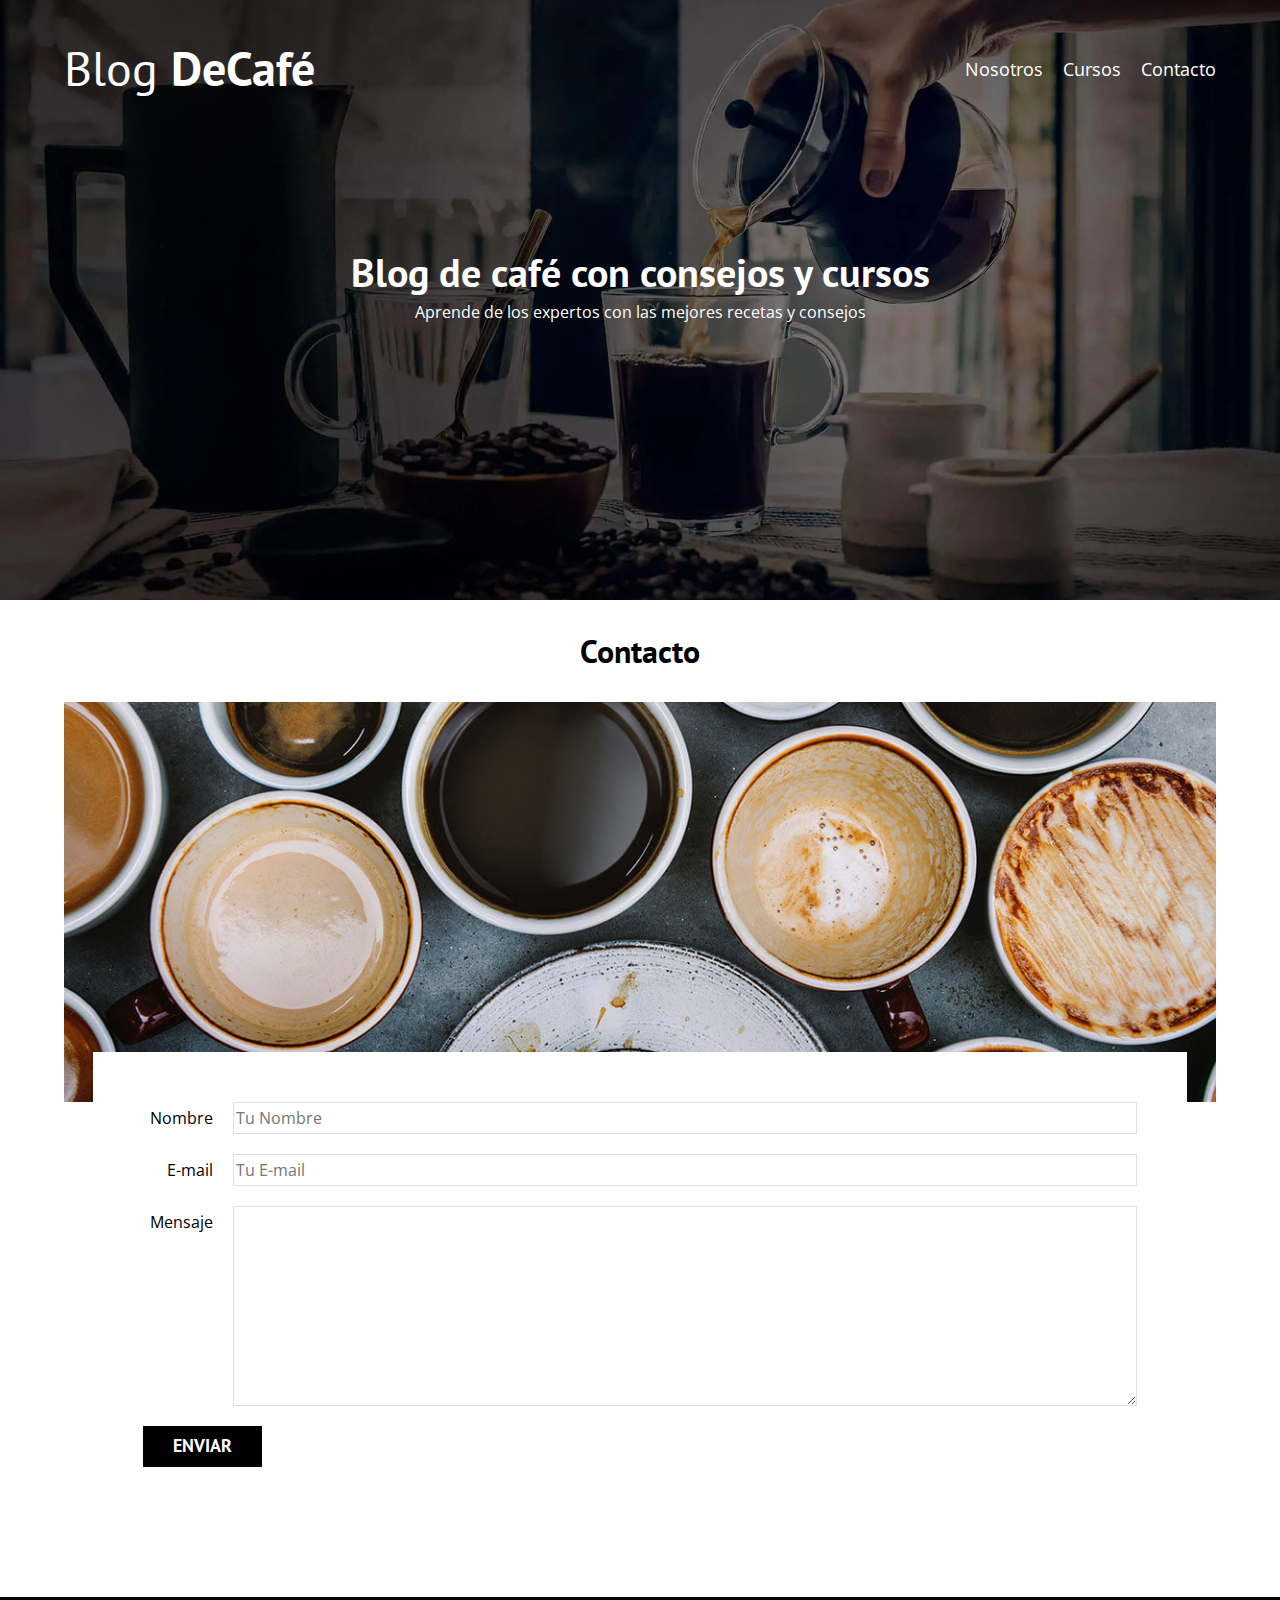
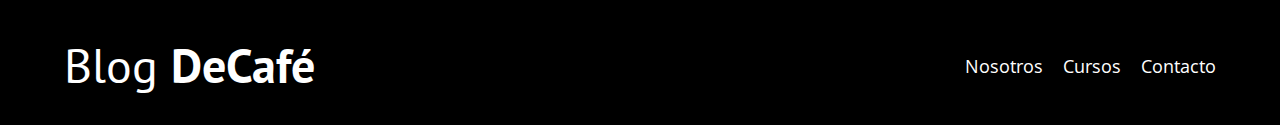
<file: blogdecafe_inicio/contacto.html>
<!DOCTYPE html>
<html lang="en">
<head>
    <meta charset="UTF-8">
    <meta name="viewport" content="width=device-width, initial-scale=1.0">
    <title>BlogDeCafe</title>
    <link rel="stylesheet" href="css/normalize.css">
    <link rel="preconnect" href="https://fonts.googleapis.com">
    <link rel="preconnect" href="https://fonts.googleapis.com">
    <link rel="preconnect" href="https://fonts.gstatic.com" crossorigin>
    <link href="https://fonts.googleapis.com/css2?family=Krub:wght@400;700&family=Open+Sans&family=PT+Sans:wght@400;700&family=Righteous&family=Work+Sans:wght@100;300;400;600&display=swap" rel="stylesheet">
    <link rel="stylesheet" href="css/style.css">
</head>
<body>
    <header class="header">

        <div class="contenedor">
            <div class="barra">
                <a class="logo"  href="index.html" >
                    <h1 class="logo__nombre no-margin centrar-texto">Blog <span class="logo__bold" >DeCafé</span></h1>
                </a>

                <nav class="navegacion">
                   <a href="nosotros.html" class="navegacion__enlace">Nosotros</a>
                   <a href="cursos.html" class="navegacion__enlace">Cursos</a>
                   <a href="contacto.html" class="navegacion__enlace">Contacto</a>
                </nav>
            </div>
        </div>

        <div class="header__texto">
            <h2 class="no-margin">Blog de café con consejos y cursos</h2>
            <p class="no-margin">Aprende de los expertos con las mejores recetas y consejos</p>
        </div>
    </header>
    
    <main class="contenedor">
        <h3 class="centrar-texto">Contacto</h3>

        <div class="contacto-bg"></div>

        <form class="formulario">
            <div class="campo">
                <label class="campo__label" for="nombre">Nombre</label>
                <input 
                    class="campo__field" 
                    type="text" 
                    placeholder="Tu Nombre" 
                    id="nombre"
                >
            </div>
            <div class="campo">
                <label class="campo__label" for="email">E-mail</label>
                <input 
                    class="campo__field" 
                    type="email" 
                    placeholder="Tu E-mail" 
                    id="email"
                >
            </div>
            <div class="campo">
                <label class="campo__label" for="mensaje">Mensaje</label>
                <textarea 
                    class="campo__field campo__field--textarea" 
                    id="mensaje"
                ></textarea>
            </div>

            <div class="campo">
                <input 
                    type="submit" 
                    value="Enviar" 
                    class="boton boton--primario"
                >
            </div>
        </form>
    </main>
    
    <footer class="footer">
        <div class="contenedor">
            <div class="barra">
                <a class="logo"  href="index.html" >
                    <h1 class="logo__nombre no-margin centrar-texto">Blog <span class="logo__bold" >DeCafé</span></h1>
                </a>

                <nav class="navegacion">
                   <a href="nosotros.html" class="navegacion__enlace">Nosotros</a>
                   <a href="cursos.html" class="navegacion__enlace">Cursos</a>
                   <a href="contacto.html" class="navegacion__enlace">Contacto</a>
                </nav>
            </div>
        </div>
    </footer>
 
    <script src="js/modernizr.js"></script>
</body>
</html>
</file>
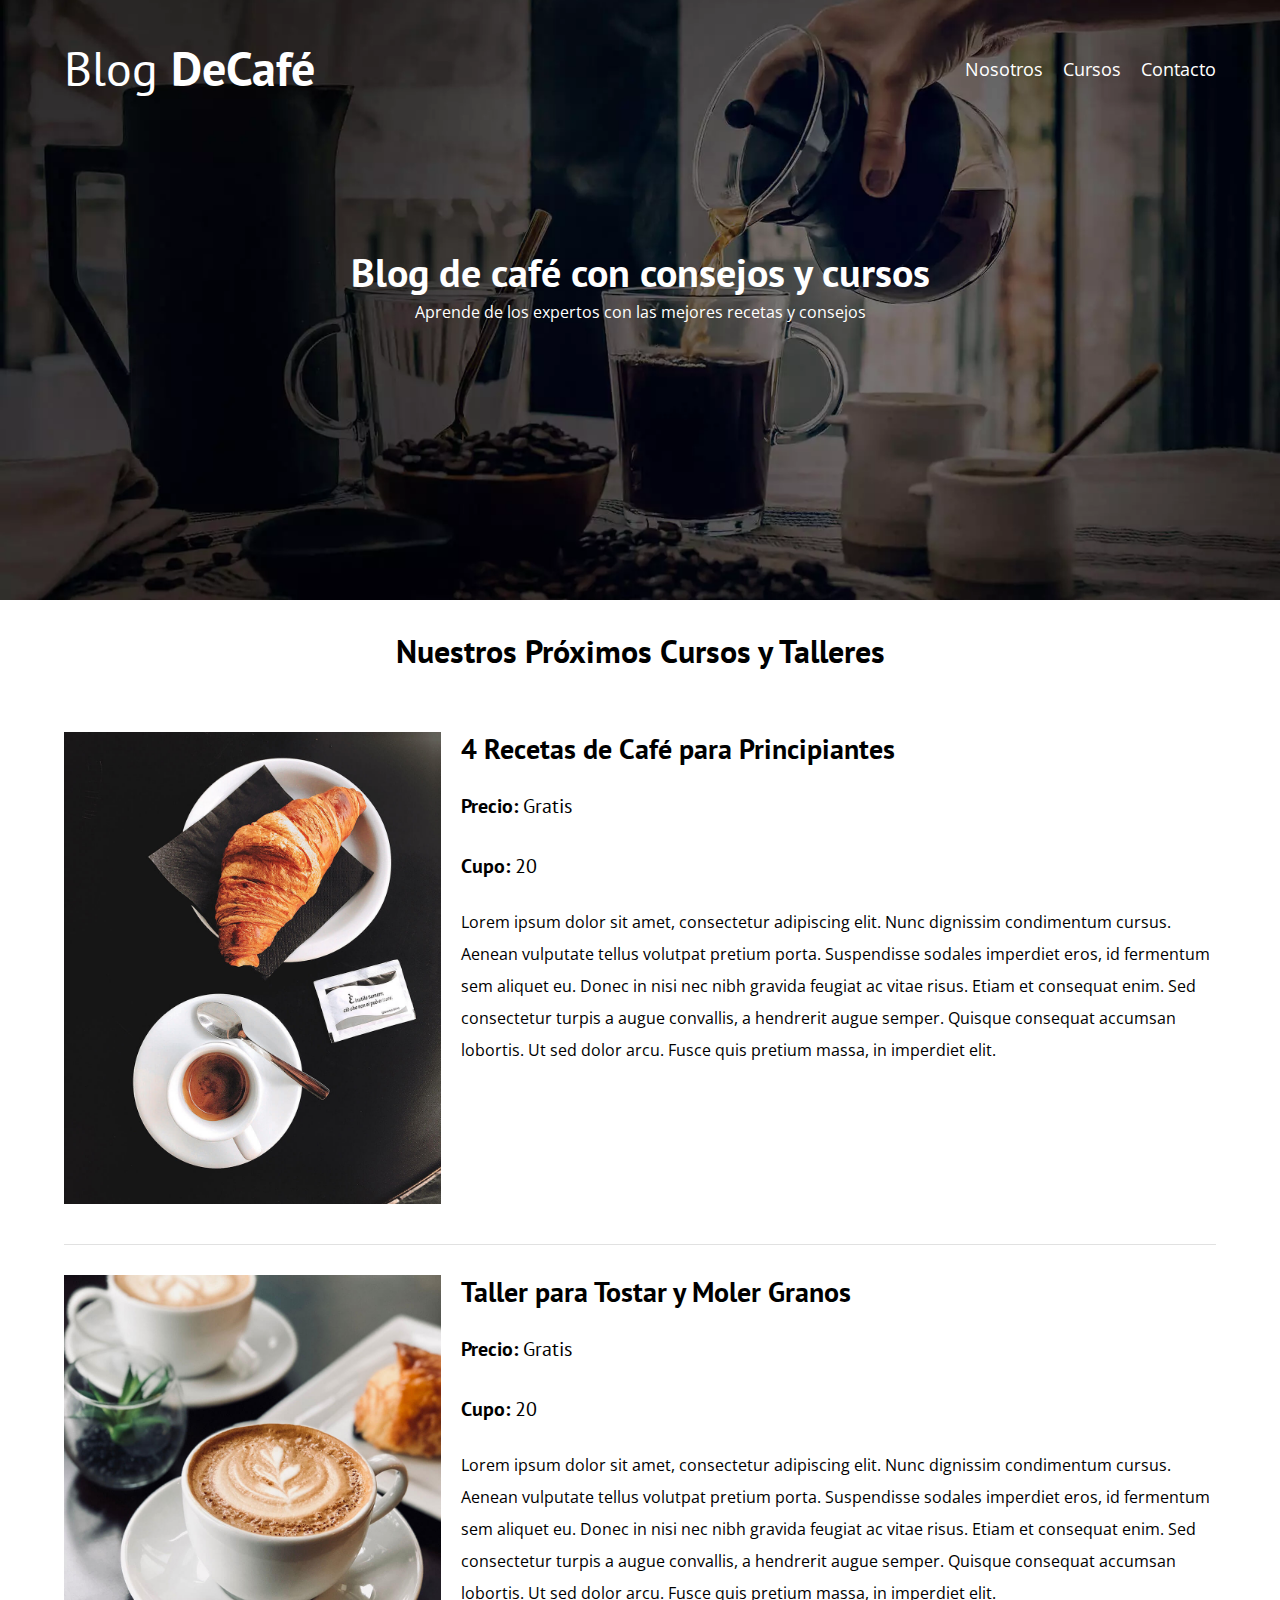
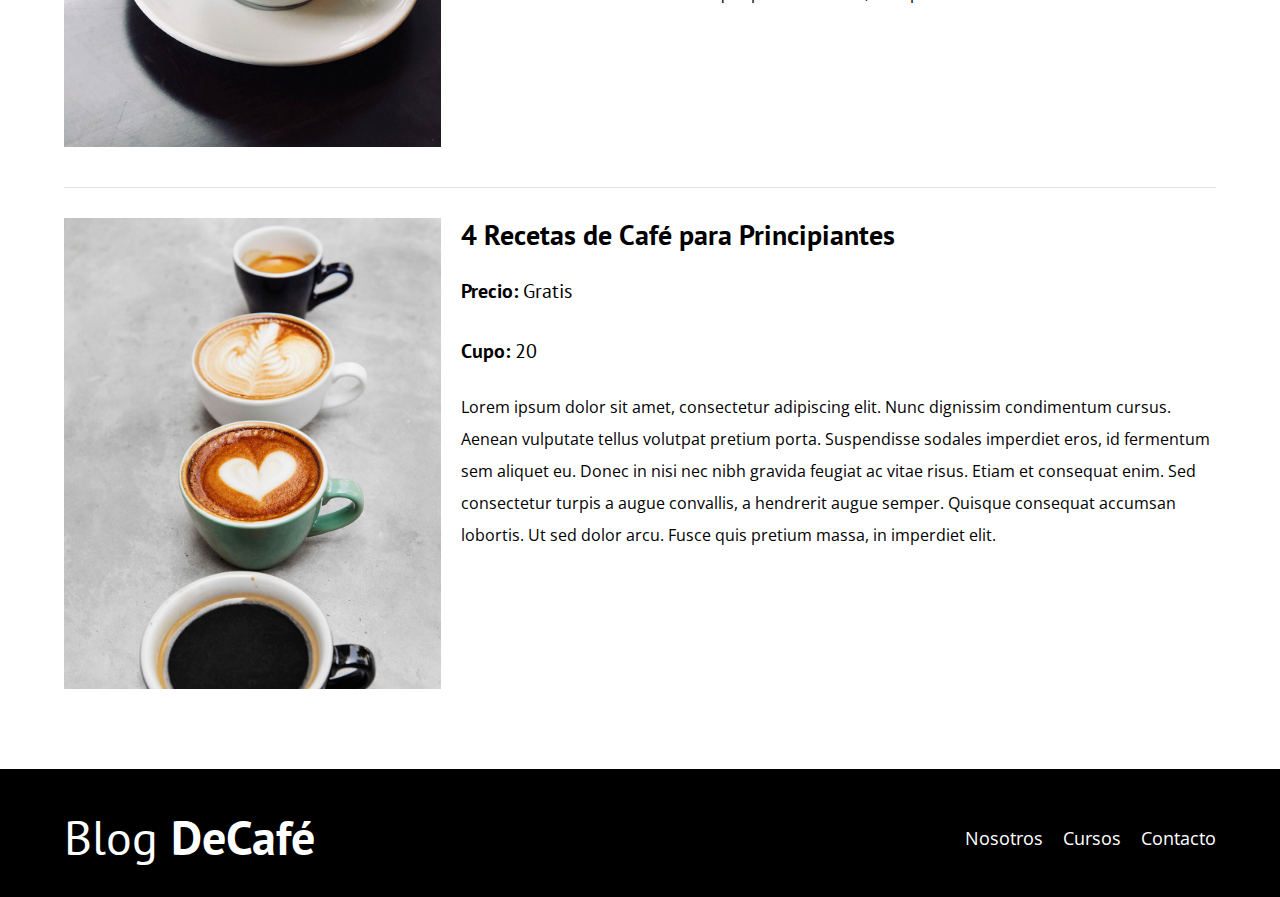
<file: blogdecafe_inicio/cursos.html>
<!DOCTYPE html>
<html lang="en">
<head>
    <meta charset="UTF-8">
    <meta name="viewport" content="width=device-width, initial-scale=1.0">
    <title>BlogDeCafe</title>
    <link rel="stylesheet" href="css/normalize.css">
    <link rel="preconnect" href="https://fonts.googleapis.com">
    <link rel="preconnect" href="https://fonts.googleapis.com">
    <link rel="preconnect" href="https://fonts.gstatic.com" crossorigin>
    <link href="https://fonts.googleapis.com/css2?family=Krub:wght@400;700&family=Open+Sans&family=PT+Sans:wght@400;700&family=Righteous&family=Work+Sans:wght@100;300;400;600&display=swap" rel="stylesheet">
    <link rel="stylesheet" href="css/style.css">
</head>
<body>
    <header class="header">

        <div class="contenedor">
            <div class="barra">
                <a class="logo"  href="index.html" >
                    <h1 class="logo__nombre no-margin centrar-texto">Blog <span class="logo__bold" >DeCafé</span></h1>
                </a>

                <nav class="navegacion">
                   <a href="nosotros.html" class="navegacion__enlace">Nosotros</a>
                   <a href="cursos.html" class="navegacion__enlace">Cursos</a>
                   <a href="contacto.html" class="navegacion__enlace">Contacto</a>
                </nav>
            </div>
        </div>

        <div class="header__texto">
            <h2 class="no-margin">Blog de café con consejos y cursos</h2>
            <p class="no-margin">Aprende de los expertos con las mejores recetas y consejos</p>
        </div>
    </header>
    
    <main class="contenedor">
        <h3 class="centrar-texto">Nuestros Próximos Cursos y Talleres </h3>

        <div class="curso">
            <div class="curso__imagen">
                <img src="img/curso1.jpg" alt="Imagen del curso">
            </div>
      
            <div class="curso__informacion">
                <h4 class="no-margin">4 Recetas de Café para Principiantes</h4>
                <p class="curso__label">Precio:
                    <span class="curso__info">Gratis</span>
                </p>
                <p class="curso__label">Cupo:
                    <span class="curso__info">20</span>
                </p>
                <p class="curso__descripcion">
                    Lorem ipsum dolor sit amet, consectetur adipiscing elit. Nunc dignissim condimentum cursus. Aenean vulputate tellus 
                    volutpat pretium porta. Suspendisse sodales imperdiet eros, id fermentum sem aliquet eu. Donec in nisi nec nibh 
                    gravida feugiat ac vitae risus. Etiam et consequat enim. Sed consectetur turpis a augue convallis, a hendrerit augue
                    semper. Quisque consequat accumsan lobortis. Ut sed dolor arcu. Fusce quis pretium massa, in imperdiet elit.  
                </p>
            </div><!-- curso_informacion -->
        </div><!-- curso -->

        <div class="curso">
        <div class="curso__imagen">
            <img src="img/curso2.jpg" alt="Imagen del curso">
        </div>
  
        <div class="curso__informacion">
            <h4 class="no-margin">Taller para Tostar y Moler Granos</h4>
            <p class="curso__label">Precio:
                <span class="curso__info">Gratis</span>
            </p>
            <p class="curso__label">Cupo:
                <span class="curso__info">20</span>
            </p>
            <p class="curso__descripcion">
                Lorem ipsum dolor sit amet, consectetur adipiscing elit. Nunc dignissim condimentum cursus. Aenean vulputate tellus 
                volutpat pretium porta. Suspendisse sodales imperdiet eros, id fermentum sem aliquet eu. Donec in nisi nec nibh 
                gravida feugiat ac vitae risus. Etiam et consequat enim. Sed consectetur turpis a augue convallis, a hendrerit augue
                semper. Quisque consequat accumsan lobortis. Ut sed dolor arcu. Fusce quis pretium massa, in imperdiet elit.  
            </p>
        </div><!-- curso_informacion -->
    </div><!-- curso -->

    <div class="curso">
        <div class="curso__imagen">
            <img src="img/curso3.jpg" alt="Imagen del curso">
        </div>
  
        <div class="curso__informacion">
            <h4 class="no-margin">4 Recetas de Café para Principiantes</h4>
            <p class="curso__label">Precio:
                <span class="curso__info">Gratis</span>
            </p>
            <p class="curso__label">Cupo:
                <span class="curso__info">20</span>
            </p>
            <p class="curso__descripcion">
                Lorem ipsum dolor sit amet, consectetur adipiscing elit. Nunc dignissim condimentum cursus. Aenean vulputate tellus 
                volutpat pretium porta. Suspendisse sodales imperdiet eros, id fermentum sem aliquet eu. Donec in nisi nec nibh 
                gravida feugiat ac vitae risus. Etiam et consequat enim. Sed consectetur turpis a augue convallis, a hendrerit augue
                semper. Quisque consequat accumsan lobortis. Ut sed dolor arcu. Fusce quis pretium massa, in imperdiet elit.  
            </p>
        </div><!-- curso_informacion -->
    </div><!-- curso -->

    </main>
    
    <footer class="footer">
        <div class="contenedor">
            <div class="barra">
                <a class="logo"  href="index.html" >
                    <h1 class="logo__nombre no-margin centrar-texto">Blog <span class="logo__bold" >DeCafé</span></h1>
                </a>

                <nav class="navegacion">
                   <a href="nosotros.html" class="navegacion__enlace">Nosotros</a>
                   <a href="cursos.html" class="navegacion__enlace">Cursos</a>
                   <a href="contacto.html" class="navegacion__enlace">Contacto</a>
                </nav>
            </div>
        </div>
    </footer>
    
    <script src="js/modernizr.js"></script>
</body>
</html>
</file>
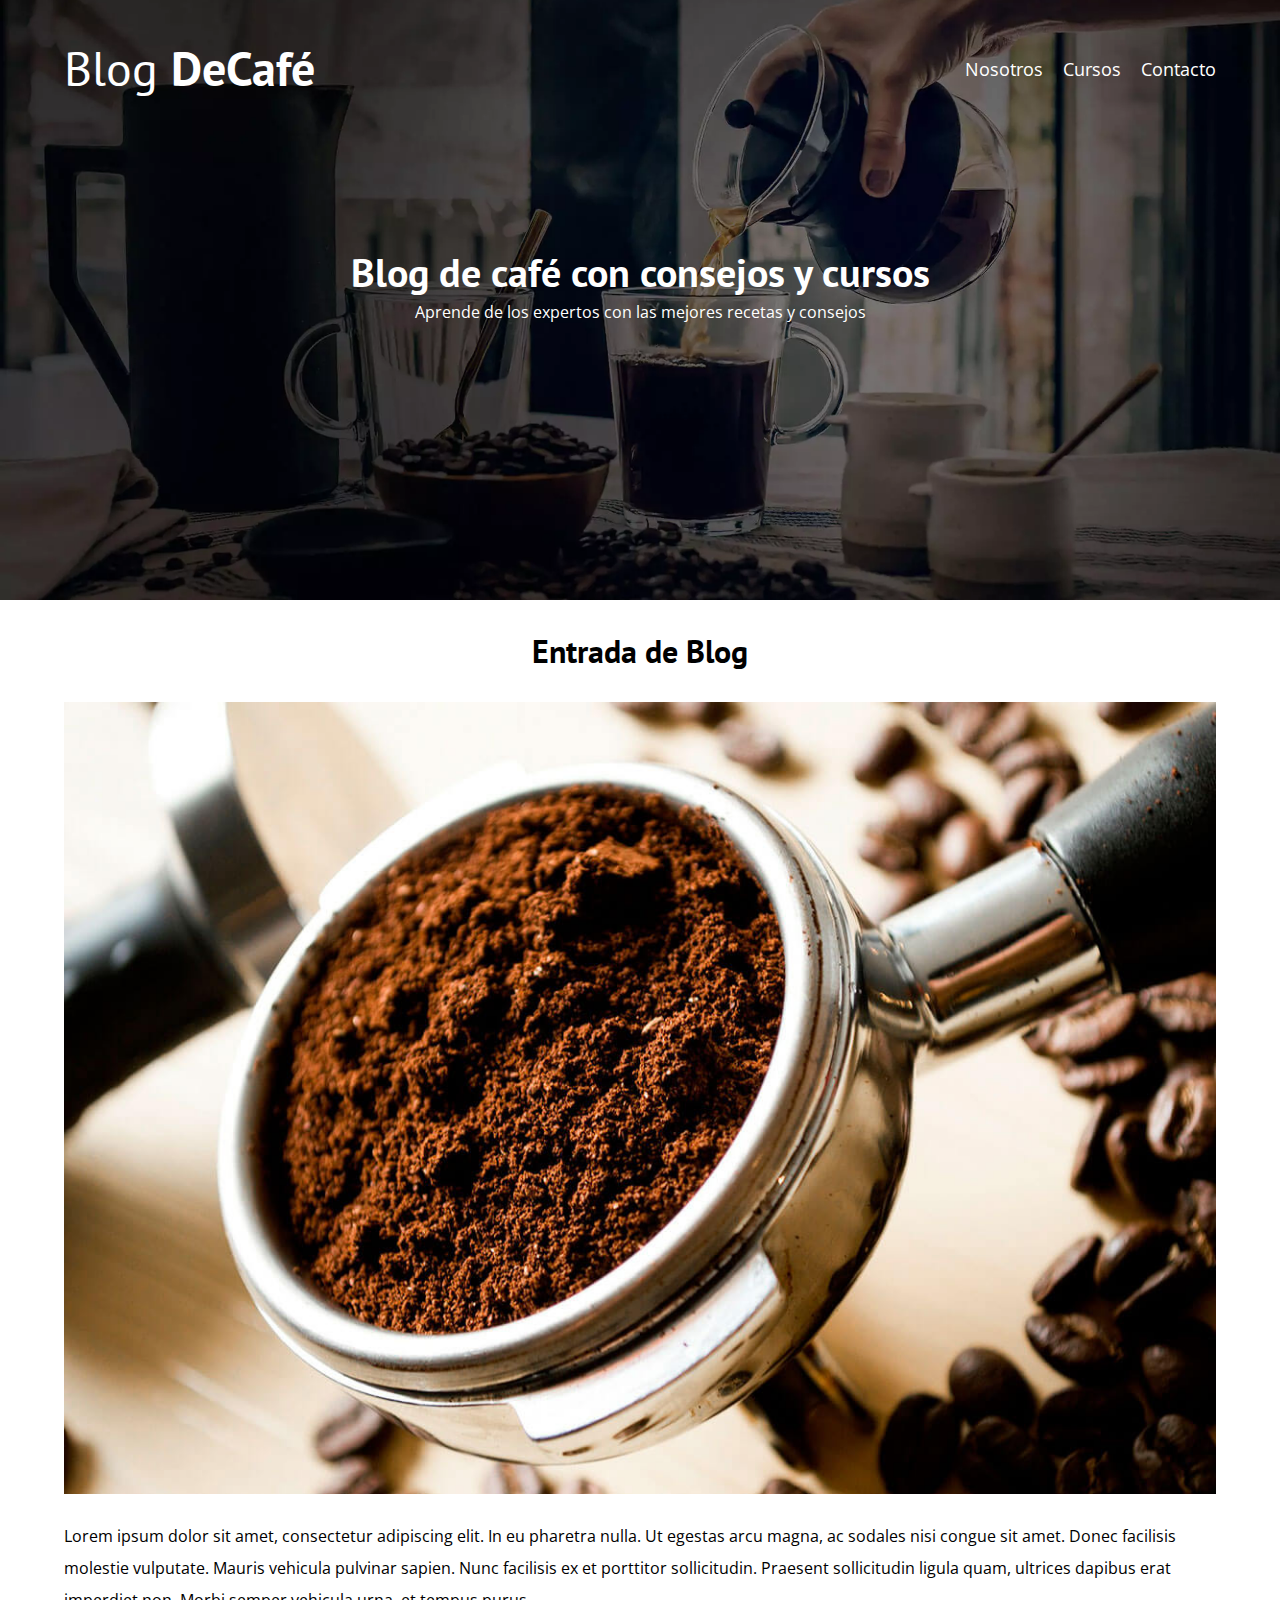
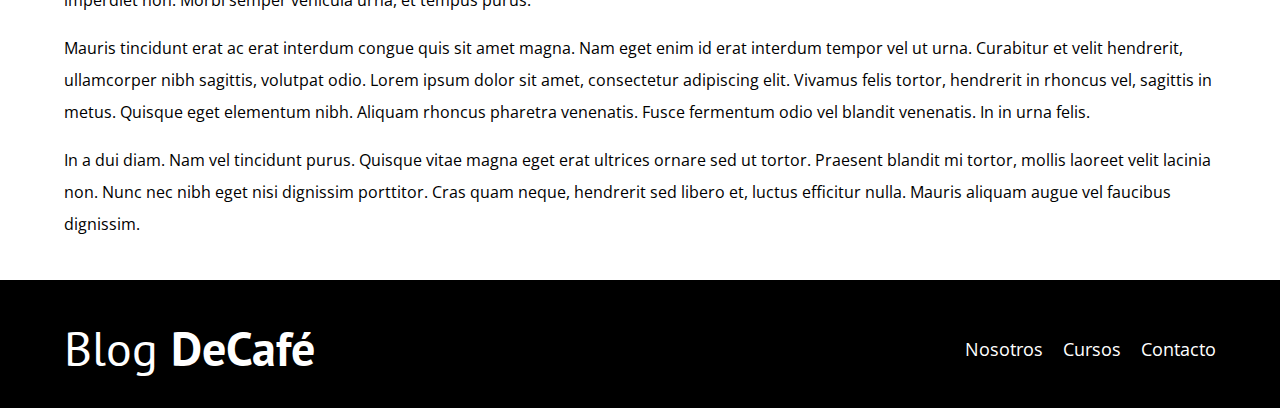
<file: blogdecafe_inicio/entrada.html>
<!DOCTYPE html>
<html lang="en">
<head>
    <meta charset="UTF-8">
    <meta name="viewport" content="width=device-width, initial-scale=1.0">
    <title>BlogDeCafe</title>
    <link rel="stylesheet" href="css/normalize.css">
    <link rel="preconnect" href="https://fonts.googleapis.com">
    <link rel="preconnect" href="https://fonts.googleapis.com">
    <link rel="preconnect" href="https://fonts.gstatic.com" crossorigin>
    <link href="https://fonts.googleapis.com/css2?family=Krub:wght@400;700&family=Open+Sans&family=PT+Sans:wght@400;700&family=Righteous&family=Work+Sans:wght@100;300;400;600&display=swap" rel="stylesheet">
    <link rel="stylesheet" href="css/style.css">
</head>
<body>
    <header class="header">

        <div class="contenedor">
            <div class="barra">
                <a class="logo"  href="index.html" >
                    <h1 class="logo__nombre no-margin centrar-texto">Blog <span class="logo__bold" >DeCafé</span></h1>
                </a>

                <nav class="navegacion">
                   <a href="nosotros.html" class="navegacion__enlace">Nosotros</a>
                   <a href="cursos.html" class="navegacion__enlace">Cursos</a>
                   <a href="contacto.html" class="navegacion__enlace">Contacto</a>
                </nav>
            </div>
        </div>

        <div class="header__texto">
            <h2 class="no-margin">Blog de café con consejos y cursos</h2>
            <p class="no-margin">Aprende de los expertos con las mejores recetas y consejos</p>
        </div>
    </header>
    
    <main class="contenedor">
        <h3 class="centrar-texto">Entrada de Blog</h3>

        <img src="img/blog1.jpg" alt="Imagen del blog">

        <p>Lorem ipsum dolor sit amet, consectetur adipiscing elit. In eu pharetra nulla. Ut egestas arcu magna, ac sodales nisi 
        congue sit amet. Donec facilisis molestie vulputate. Mauris vehicula pulvinar sapien. Nunc facilisis ex et porttitor 
        sollicitudin. Praesent sollicitudin ligula quam, ultrices dapibus erat imperdiet non. Morbi semper vehicula urna, 
        et tempus purus.</p>

        <p>Mauris tincidunt erat ac erat interdum congue quis sit amet magna. Nam eget enim id erat interdum tempor vel ut urna. 
        Curabitur et velit hendrerit, ullamcorper nibh sagittis, volutpat odio. Lorem ipsum dolor sit amet, consectetur adipiscing 
        elit. Vivamus felis tortor, hendrerit in rhoncus vel, sagittis in metus. Quisque eget elementum nibh. Aliquam rhoncus 
        pharetra venenatis. Fusce fermentum odio vel blandit venenatis. In in urna felis.</p>

        <p>In a dui diam. Nam vel tincidunt purus. Quisque vitae magna eget erat ultrices ornare sed ut tortor. Praesent blandit 
        mi tortor, mollis laoreet velit lacinia non. Nunc nec nibh eget nisi dignissim porttitor. Cras quam neque, hendrerit 
        sed libero et, luctus efficitur nulla. Mauris aliquam augue vel faucibus dignissim.</p>

    </main>
    
    <footer class="footer">
        <div class="contenedor">
            <div class="barra">
                <a class="logo"  href="index.html" >
                    <h1 class="logo__nombre no-margin centrar-texto">Blog <span class="logo__bold" >DeCafé</span></h1>
                </a>

                <nav class="navegacion">
                   <a href="nosotros.html" class="navegacion__enlace">Nosotros</a>
                   <a href="cursos.html" class="navegacion__enlace">Cursos</a>
                   <a href="contacto.html" class="navegacion__enlace">Contacto</a>
                </nav>
            </div>
        </div>
    </footer>
    
    <script src="js/modernizr.js"></script>
</body>
</html>
</file>
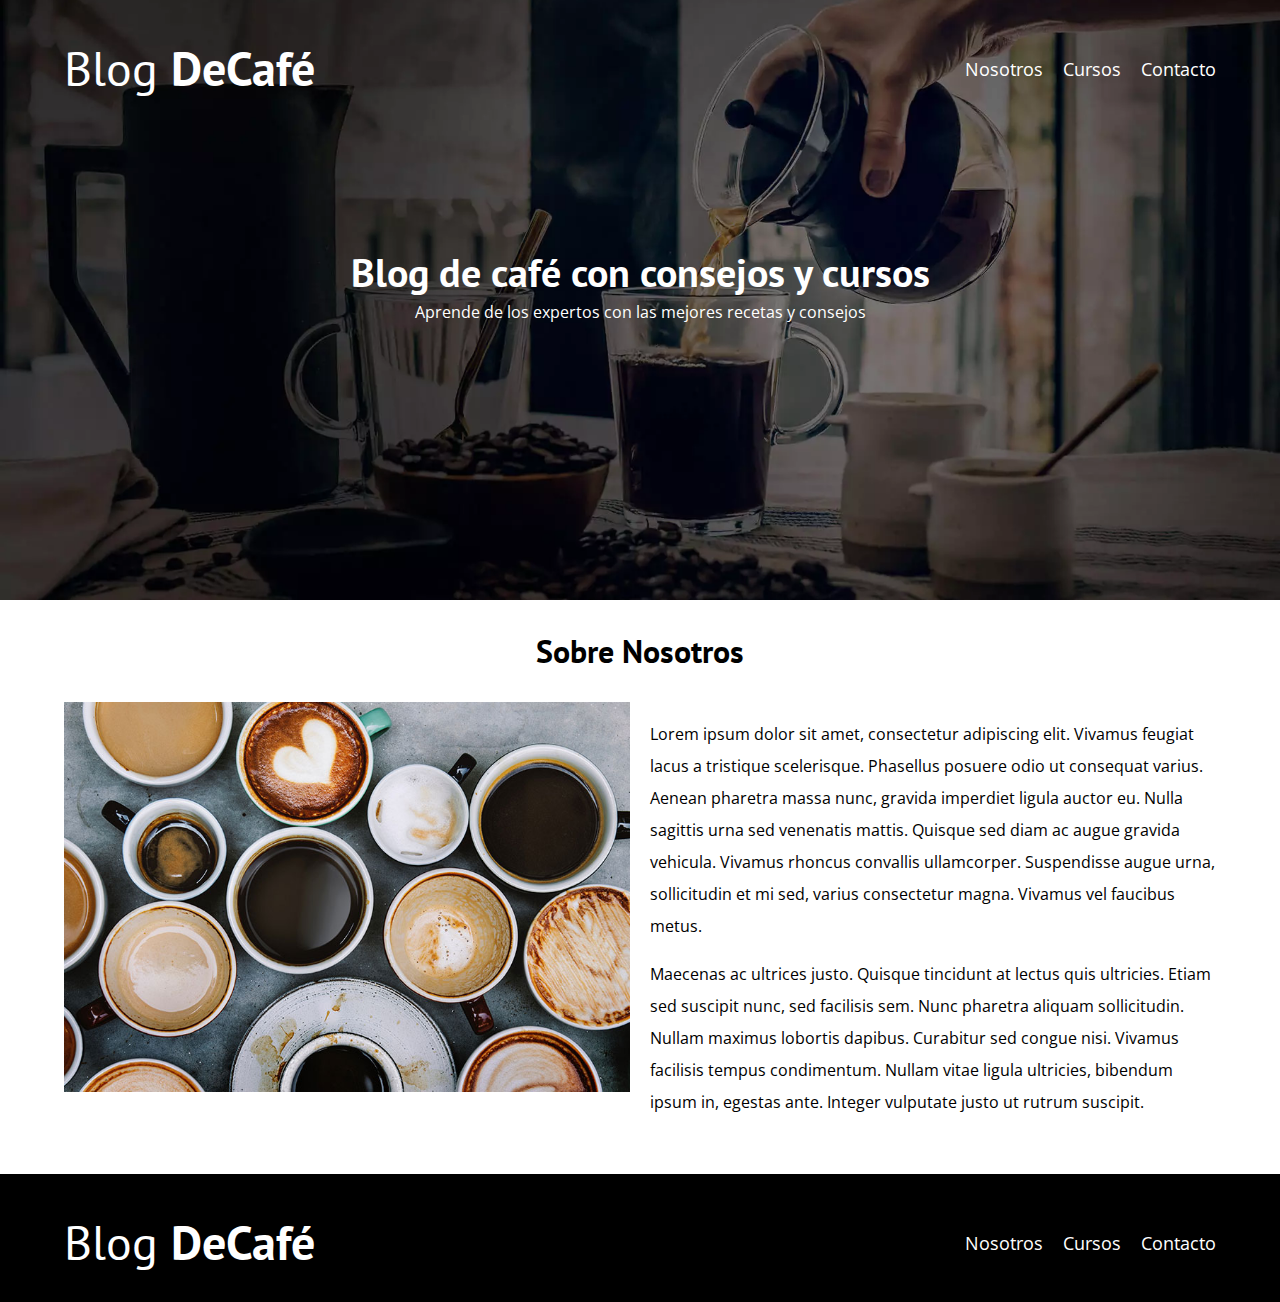
<file: blogdecafe_inicio/nosotros.html>
<!DOCTYPE html>
<html lang="en">
<head>
    <meta charset="UTF-8">
    <meta name="viewport" content="width=device-width, initial-scale=1.0">
    <title>BlogDeCafe</title>
    <link rel="stylesheet" href="css/normalize.css">
    <link rel="preconnect" href="https://fonts.googleapis.com">
    <link rel="preconnect" href="https://fonts.googleapis.com">
    <link rel="preconnect" href="https://fonts.gstatic.com" crossorigin>
    <link href="https://fonts.googleapis.com/css2?family=Krub:wght@400;700&family=Open+Sans&family=PT+Sans:wght@400;700&family=Righteous&family=Work+Sans:wght@100;300;400;600&display=swap" rel="stylesheet">
    <link rel="stylesheet" href="css/style.css">
</head>
<body>
    <header class="header">

        <div class="contenedor">
            <div class="barra">
                <a class="logo"  href="index.html" >
                    <h1 class="logo__nombre no-margin centrar-texto">Blog <span class="logo__bold" >DeCafé</span></h1>
                </a>

                <nav class="navegacion">
                   <a href="nosotros.html" class="navegacion__enlace">Nosotros</a>
                   <a href="cursos.html" class="navegacion__enlace">Cursos</a>
                   <a href="contacto.html" class="navegacion__enlace">Contacto</a>
                </nav>
            </div>
        </div>

        <div class="header__texto">
            <h2 class="no-margin">Blog de café con consejos y cursos</h2>
            <p class="no-margin">Aprende de los expertos con las mejores recetas y consejos</p>
        </div>
    </header>
    
    <main class="contenedor">
        <h3 class="centrar-texto">Sobre Nosotros</h3>

        <div class="sobre-nosotros">
            <div class="sobre-nosotros__imagen">
                <img src="img/nosotros.jpg" alt="imagen nosotros">
            </div>

            <div class="sobre-nosotros__texto">
                <p>Lorem ipsum dolor sit amet, consectetur adipiscing elit. Vivamus feugiat lacus a tristique scelerisque. Phasellus 
                posuere odio ut consequat varius. Aenean pharetra massa nunc, gravida imperdiet ligula auctor eu. Nulla sagittis urna 
                sed venenatis mattis. Quisque sed diam ac augue gravida vehicula. Vivamus rhoncus convallis ullamcorper. Suspendisse 
                augue urna, sollicitudin et mi sed, varius consectetur magna. Vivamus vel faucibus metus.</p>
                <p>Maecenas ac ultrices justo. Quisque tincidunt at lectus quis ultricies. Etiam sed suscipit nunc, sed facilisis sem.
                Nunc pharetra aliquam sollicitudin. Nullam maximus lobortis dapibus. Curabitur sed congue nisi. Vivamus facilisis tempus 
                condimentum. Nullam vitae ligula ultricies, bibendum ipsum in, egestas ante. Integer vulputate justo ut rutrum suscipit.</p>
            </div>

        </div>
    </main>
    
    <footer class="footer">
        <div class="contenedor">
            <div class="barra">
                <a class="logo"  href="index.html" >
                    <h1 class="logo__nombre no-margin centrar-texto">Blog <span class="logo__bold" >DeCafé</span></h1>
                </a>

                <nav class="navegacion">
                   <a href="nosotros.html" class="navegacion__enlace">Nosotros</a>
                   <a href="cursos.html" class="navegacion__enlace">Cursos</a>
                   <a href="contacto.html" class="navegacion__enlace">Contacto</a>
                </nav>
            </div>
        </div>
    </footer>

    <script src="js/modernizr.js"></script>
</body>
</html>
</file>
<file: blogdecafe_inicio/css/style.css>
:root {
    --fuenteHeading: 'PT Sans', sans-serif;
    --fuenteParrafos: 'Open Sans', sans-serif;

    --primario: #784d3c;
    --gris:#e1e1e1;
    --blanco: #ffffff;
    --negro: #000000;
}

html {
    box-sizing: border-box;
    font-size: 62.5%; /* 1 rem = 10 px */
}
*, *:before, *:after {
    box-sizing: inherit;
}
body{
    font-family: var(--fuenteParrafos);
    font-size: 1.6rem;
    line-height: 2;
}

/** GLOBALES **/
.contenedor{
    max-width: 120rem;
    width:  90%;/*estas propiedades (max-width: 120rem; width:  90%;) se puede remplazar por width: min(90%, 120rem) y cumple la misma función*/
    margin: 0 auto;
}
a{
    text-decoration: none;
}
h1, h2, h3, h4{
    font-family: var(--fuenteHeading);
    line-height: 1.2;
}
h1{
    font-size: 4.8rem;
}
h2{
    font-size: 4rem;
}
h3{
    font-size: 3.2rem;
}
h4{
    font-size: 2.8rem;
}
img{
    max-width: 100%;
}

/**UTILIDADES**/
.no-margin{
    margin: 0;
}
.no-padding {
    padding: 0;
}
.centrar-texto{
    text-align: center;
}

/**HEADER**/
.webp .header{
    background-image: url(../img/banner.webp);
}

.no-webp .header{
    background-image: url(../img/banner.jpg);
}

.header{
    height: 60rem;
    background-size: cover;
    background-repeat: no-repeat;
    background-position: center center; /*aqui indicamos que debe mostrarse el centro de la imagen*/
}

.header__texto{
    text-align: center;
    color: var(--blanco);
    margin-top: 5rem;
}

.barra{
   padding-top: 4rem;
}

@media (min-width:768px) {
    .header__texto{
        margin-top: 15rem;
    }
    .barra{
        display: flex;
        justify-content: space-between;
        align-items: center;
    }
}

.logo{
    color: var(--blanco);

}

.logo__nombre{
    font-weight: 400;
}

.logo__bold{
    font-weight: 700;
}

@media (min-width: 768px) {
    .navegacion{
     display: flex;
     gap: 2rem;
    }
 }

.navegacion__enlace{
    display: block;
    text-align: center;
    font-size: 1.8rem;
    color: var(--blanco);
}

@media (min-width: 768px) {
   .contenido-principal{
    display: grid;
    grid-template-columns: 2fr 1fr;
    column-gap: 4rem;
   }
}

.entrada{
    border-bottom: 1px solid var(--gris);
    margin-bottom: 2rem;
}

.entrada:last-of-type{/*aqui sacamos el border al ultimo article*/
    border: none;
    margin-bottom: 0;
}

.boton{
    display: block;
    font-family: var(--fuenteHeading);
    color: var(--blanco);
    text-align: center;
    padding: 1rem 3rem;
    font-size: 1.8rem;
    text-transform: uppercase;
    font-weight: 700;
    margin-bottom: 2rem;
    border: none;
}

@media (min-width: 768px) {
    .boton{
        display: inline-block;
    }
}

.boton:hover{
    cursor: pointer;
}

.boton--primario{
    background-color: var(--negro);
}

.boton--secundario{
    background-color: var(--primario);
}/*el doble guien medio indica que esto es una clase que va a modificar la clase ya existente*/

.cursos{
    list-style: none;
}

.widget-curso{
    border-bottom: 1px solid var(--gris);
    margin-bottom: 2rem;
}

.widget-curso:last-of-type {
    border: none;
    margin-bottom: 0;
}

.widget-curso__label{
     font-family:  var(--fuenteHeading);
     font-weight: bold;
}

.widget-curso__info{
    font-weight: normal;
}

.widget-curso__label,
.widget-curso__info {
    font-size: 2rem;
}

.footer{
    background-color: var(--negro);
    padding-bottom: 3rem;
    margin-top: 4rem;
}

/**SOBRE NOSOTROS**/
@media (min-width: 768px) {
   .sobre-nosotros{
    display: grid;
    grid-template-columns: repeat(2, 1fr);
    column-gap: 2rem;
   }
}

/** CURSOS **/
.curso{
    padding: 3rem 0;
    border-bottom: 1px solid var(--gris);
}

@media (min-width: 768px) {
    .curso{
        display: grid;
        grid-template-columns: 1fr 2fr;
        column-gap: 2rem;
    }
   
}

.curso:last-of-type{
    border: none;
}

.curso__label{
    font-family:  var(--fuenteHeading);
    font-weight: bold;
}

.curso__info{
   font-weight: normal;
}

.curso__label,
.curso__info {
   font-size: 2rem;
}

/** CONTACTO **/
.contacto-bg{
    background-image: url(../img/contacto.jpg);
    height: 40rem;
    background-size: cover;
    background-repeat: no-repeat;
}

.formulario{
    background-color: var(--blanco);
    margin: -5rem auto 0 auto;/*se coloca margin negativo para margen superior, asi se interpone(en este caso) sobre la imagen*/
    width: 95%;
    padding: 5rem;
}

.campo{
    display: flex;
    margin-bottom: 2rem;
}

.campo__label{
    flex: 0 0 9rem;
    text-align: right;
    padding-right: 2rem;
}

.campo__field{
    flex: 1;
    border: 1px solid var(--gris);
}

.campo__field--textarea{
    height: 20rem;
}
</file>
